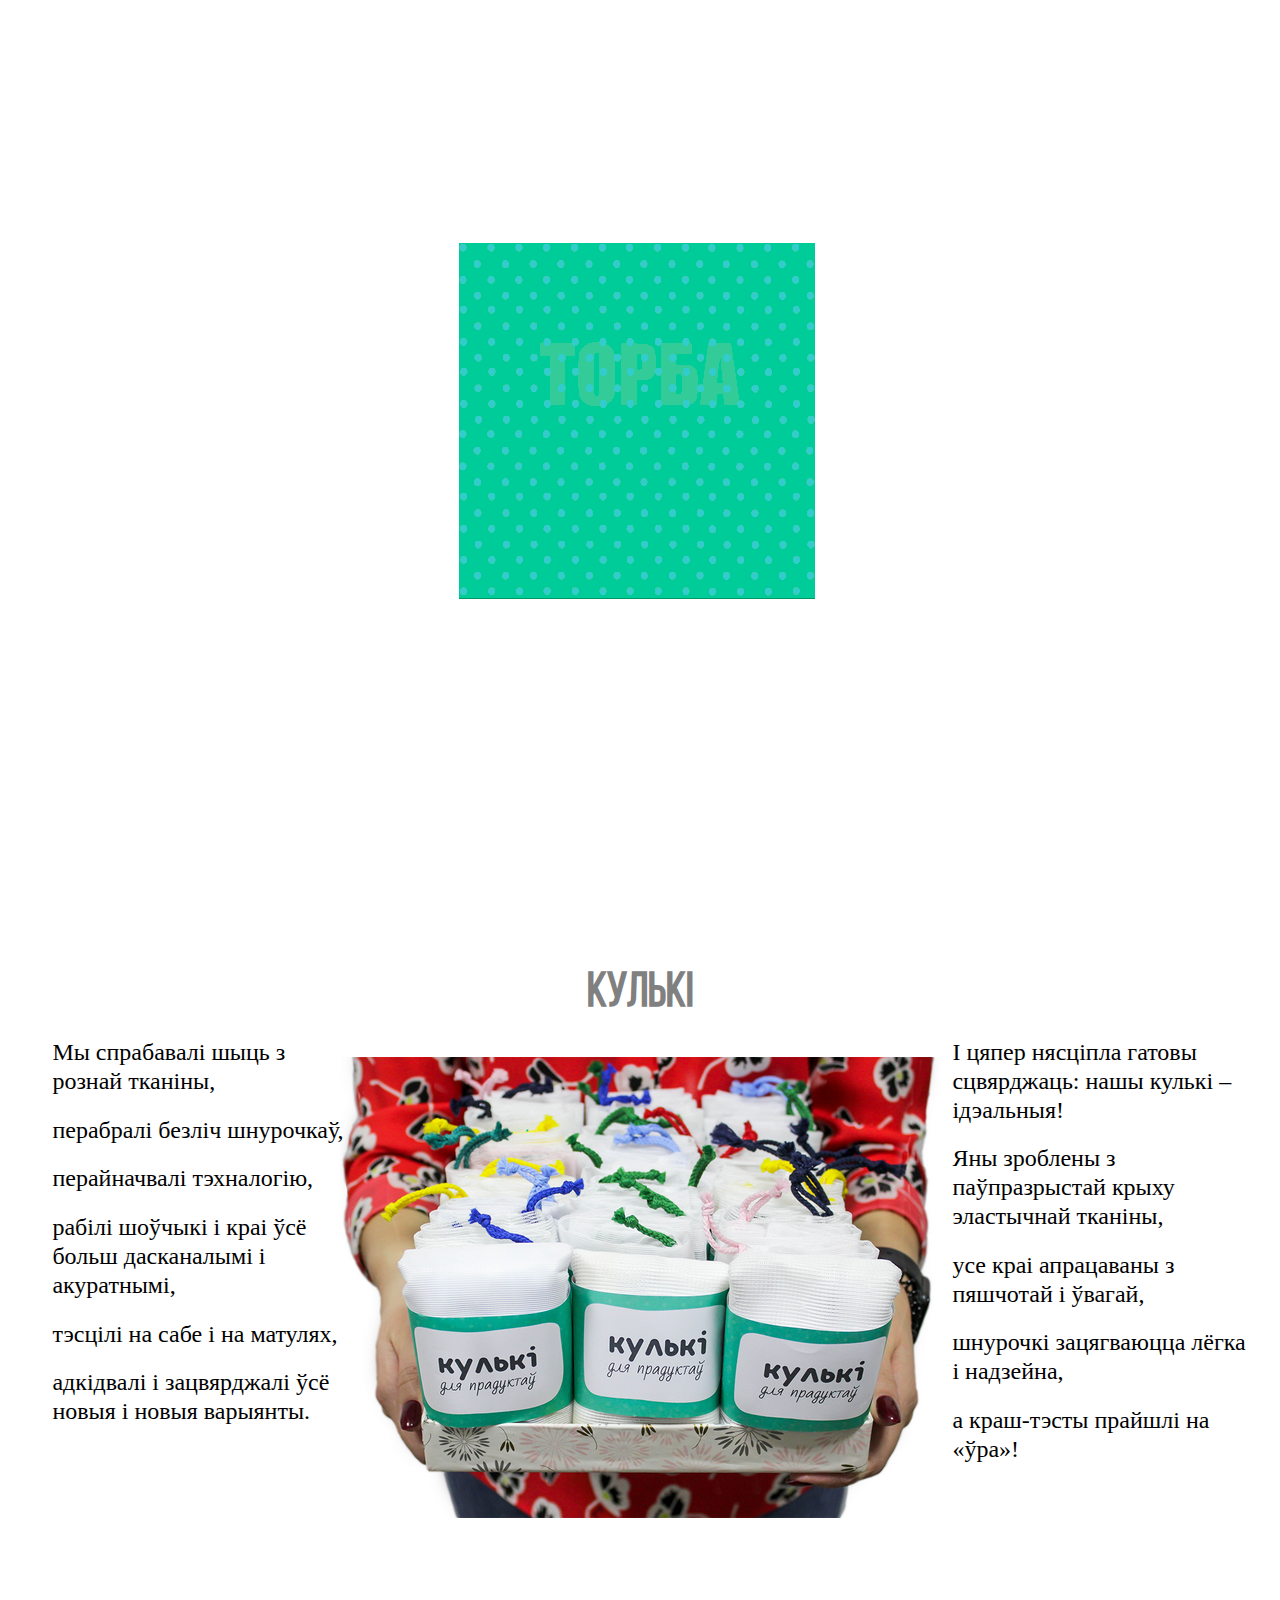
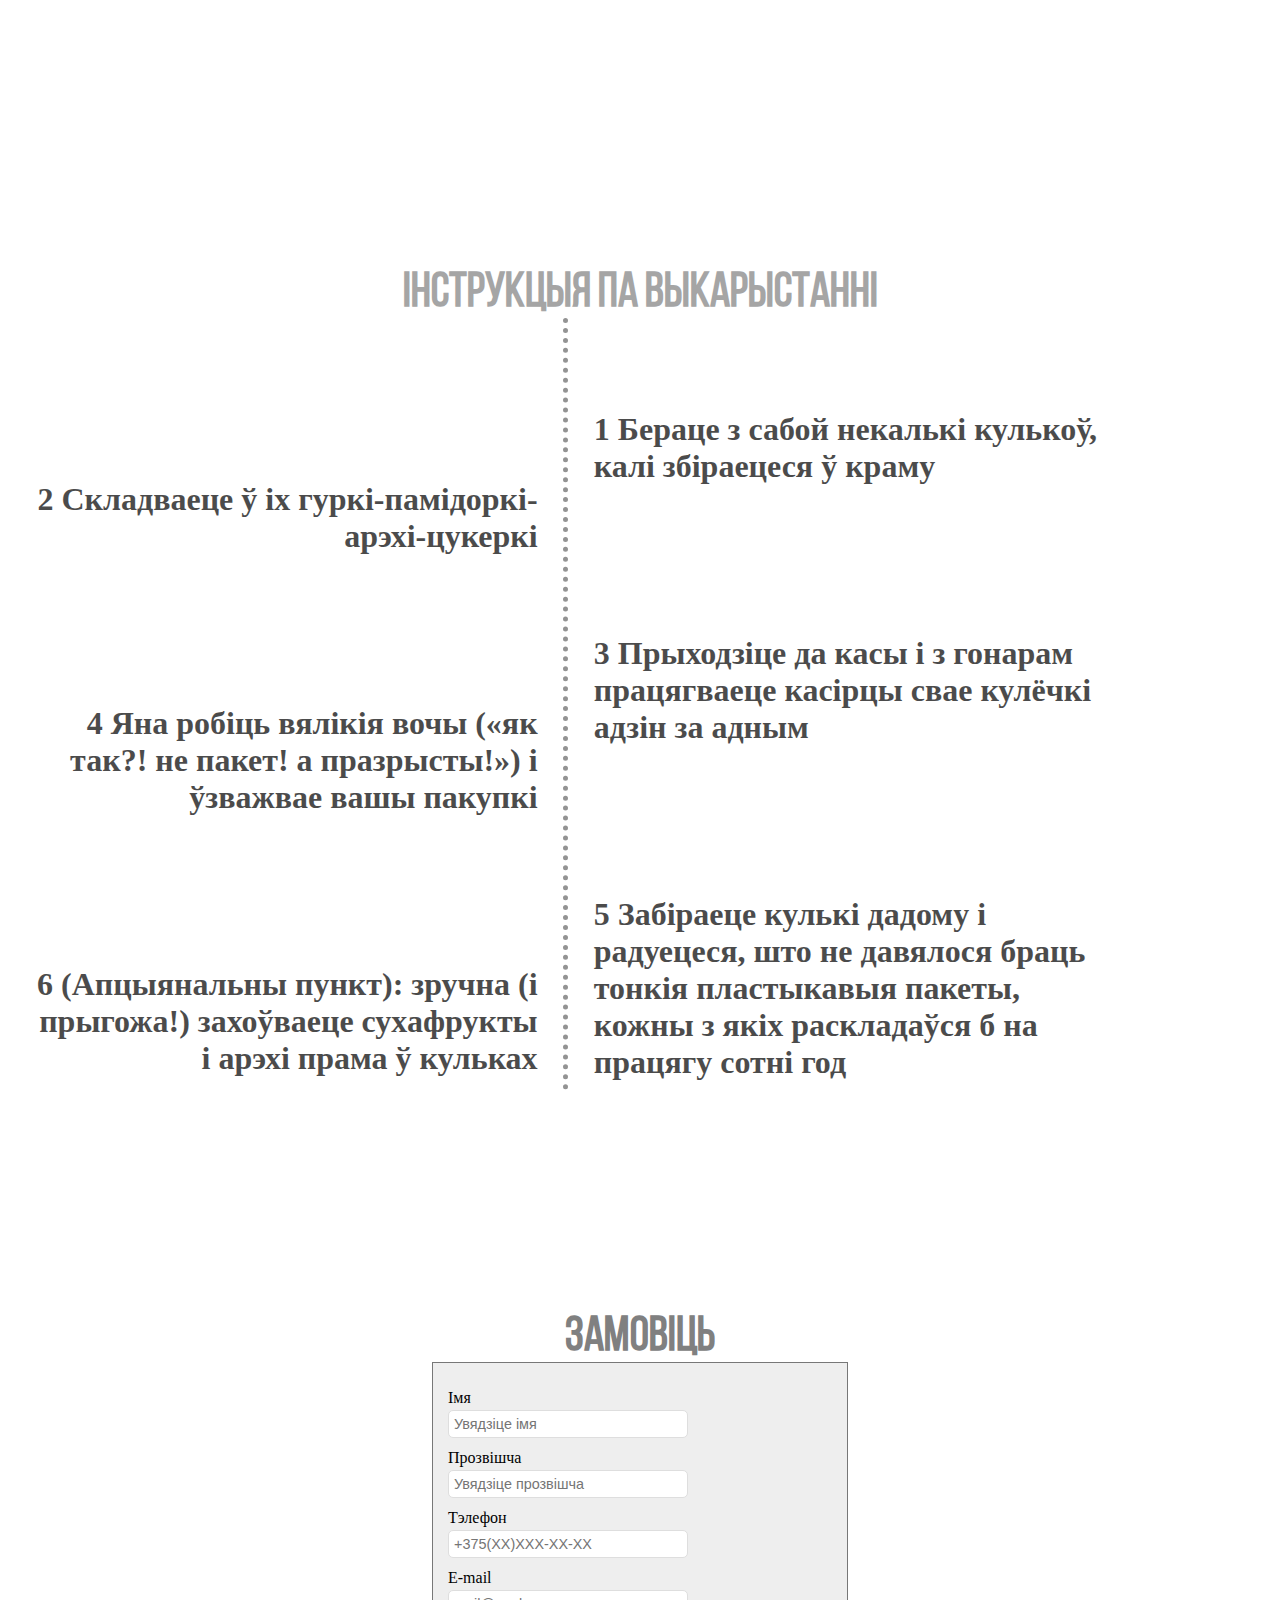
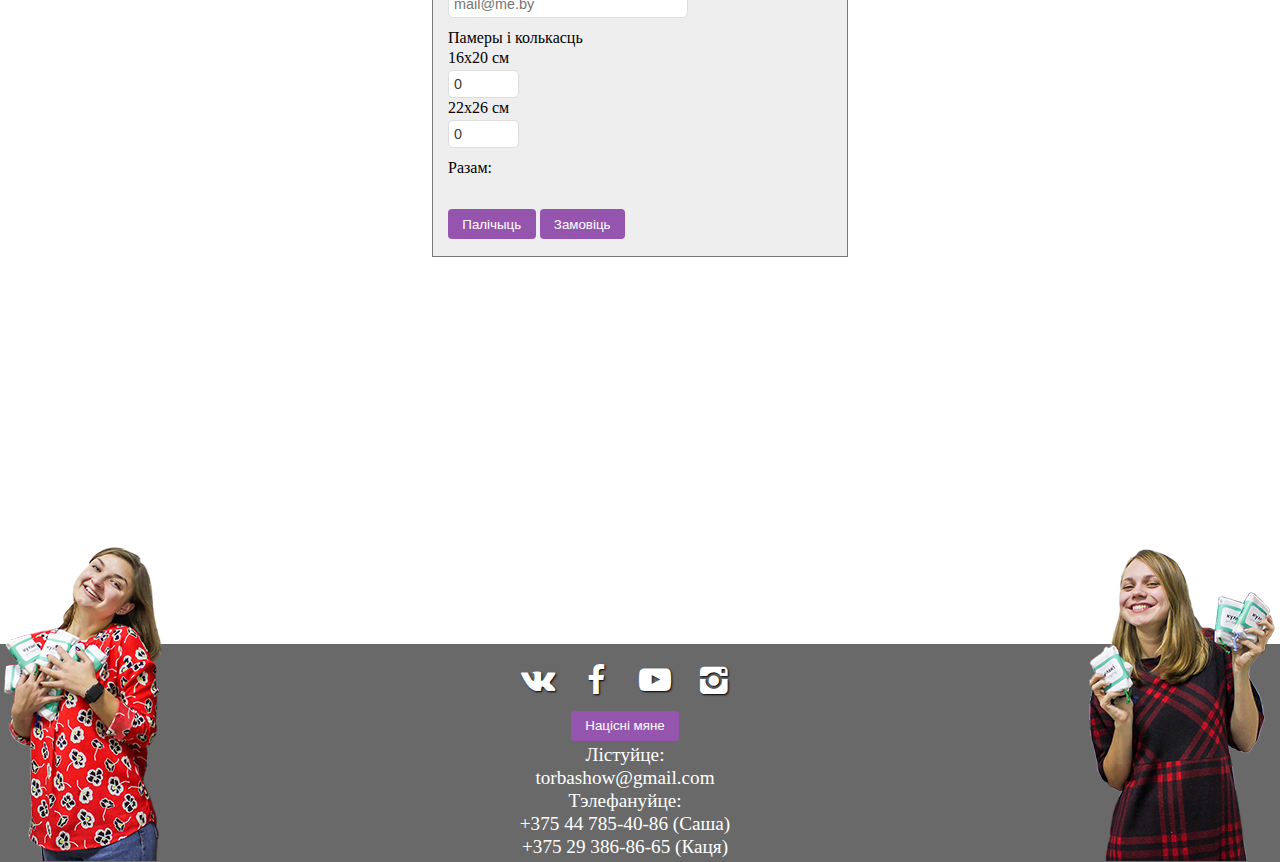
<file: index.html>
﻿<!doctype html>
<html lang="ru">
<head>
	<meta charset="utf-8">
	<title>Торба шоу</title>
	<link rel="stylesheet" href="reset.css">
	<link rel="stylesheet" href="style.css">
	<link rel="shortcut icon" href="img/favicon.png" type="image/png">
	<link rel="stylesheet" href="icons/css/fontello.css">
	<!-- ПАРАЛЛАКС -->
	<script src="js-plugins/jquery-3.3.1.min.js"></script>
	<script src="https://ajax.googleapis.com/ajax/libs/jquery/1.11.0/jquery.min.js"></script>	
	<script src="js-plugins/parallax.min.js"></script>
	<!-- Slider -->
	<script src="js/script.js"></script>

</head>
<body>
<!-- ПРЕДЗАГРУЗЧИК -->
<div class="preloader"></div>

<!-- АУДИО -->
<audio src="sound/music.mp3" loop autoplay></audio>
	<header>
			<nav>
		<div class="logo"><!-- лого -->
			<a href="index.html"><img src="img/logo70.jpg" alt="logo_Torba_Show"></a>
		</div>
			<a href="#galounaja" class="menu">Галоўная</a>
			<a>|</a>
			<a href="#kulki" class="menu">Кулькі</a>
			<a>|</a>
			<a href="#instrukcia" class="menu">Iнструкцыя</a>
			<a>|</a>
			<a href="#zamovic" class="menu">Замовіць</a>
			<a>|</a>
			<a href="#kantakty" class="menu">Кантакты</a>
			<a>|</a>
			<a href="https://vk.com/torbashow" target="_blank"><i class="icon-vkontakte"></i></a>
			<a href="https://www.facebook.com/torbashow/" target="_blank"><i class="icon-facebook"></i></a>
			<a href="https://www.youtube.com/channel/UCAs-0EcIlmJs5XvZGNmRUwQ/videos" target="_blank"><i class="icon-youtube-play"></i></a>
			<a href="https://www.instagram.com/torbashow/" target="_blank"><i class="icon-instagram"></i></a>
		<div style="clear: both"></div>
		</nav>
	</header>	
	
	<!-- слайдер -->
	<section >
		<div class="container">
		<p><a name="galounaja"></a></p>
			<ul id="slides">
				<li class="slide showing" id="pic1"><p>Сустракайце</p></li>
				<li class="slide" id="pic2"><p>Альтэрнатыву пакетам -</p></li>
				<li class="slide" id="pic3"><p>Кулькі</p></li>
			</ul>
			<!-- кнопки слайдера -->
			<div class="buttons">
				<button class="controls" id="previous"><</button>
				<button class="controls" id="next">></button>
			</div>
		</div>
	</section>

	<section class="first">	
		<a name="kulki"></a>
		<h2>Кулькі</h2>
		<div class="left">
			<ul>
				<li class="leftLi">Мы спрабавалі шыць з рознай тканіны,</li>
				<li class="leftLi">перабралі безліч шнурочкаў,</li>
				<li class="leftLi">перайначвалі тэхналогію,</li>
				<li class="leftLi">рабілі шоўчыкі і краі ўсё больш дасканалымі і акуратнымі,</li>
				<li class="leftLi">тэсцілі на сабе і на матулях,</li>
				<li class="leftLi">адкідвалі і зацвярджалі ўсё новыя і новыя варыянты.</li>
			</ul>
		</div>
		<div class="right">
			<ul>
				<li class="rightLi">І цяпер нясціпла гатовы сцвярджаць: нашы кулькі – ідэальныя!</li>
				<li class="rightLi">Яны зроблены з паўпразрыстай крыху эластычнай тканіны,</li>
				<li class="rightLi">усе краі апрацаваны з пяшчотай і ўвагай,</li>
				<li class="rightLi">шнурочкі зацягваюцца лёгка і надзейна,</li>
				<li class="rightLi">а краш-тэсты прайшлі на «ўра»!</li>
			</ul>
		</div>
		<div class="center"></div>
	</section>
		
	<section class="second">
		<a name="instrukcia"></a>
		<div class="parallax-window" data-parallax="scroll" data-image-src="img/second.jpg">
			<h2>Iнструкцыя па выкарыстанні</h2>
			<div class="containerSecond">
				<ul class="left-content">
					<li>2 Складваеце ў іх гуркі-памідоркі-арэхі-цукеркі</li>
					<li>4 Яна робіць вялікія вочы («як так?! не пакет! а празрысты!») і ўзважвае вашы пакупкі</li>
					<li>6 (Апцыянальны пункт): зручна (і прыгожа!) захоўваеце сухафрукты і арэхі прама ў кульках</li>
				</ul>
				<ul class="right-content">
					<li>1 Бераце з сабой некалькі кулькоў, калі збіраецеся ў краму</li>
					<li>3 Прыходзіце да касы і з гонарам працягваеце касірцы свае кулёчкі адзін за адным</li>
					<li>5 Забіраеце кулькі дадому і радуецеся, што не давялося браць тонкія пластыкавыя пакеты, кожны з якіх раскладаўся б на працягу сотні год</li>
				</ul>
			</div>
		</div>
	</section>

	<section class="third">
		<a name="zamovic"></a>
		<div class="parallax-window" data-parallax="scroll" data-image-src="img/fon.jpg">
			<h2>Замовіць</h2>
			<form name="myForm" onsubmit="return validate(this);">
				<label>Імя</label>
					<input type="text" name="ima" size=25 placeholder="Увядзіце імя">	
				<label>Прозвішча</label>
					<input type="text" name="family" size=25 placeholder="Увядзіце прозвішча">
				<label>Тэлефон</label>
					<input type="text" name="tel" size=25 placeholder="+375(ХХ)ХХХ-ХХ-ХХ">	
				<label>E-mail</label>
					<input type="text" name="mail" size=25 placeholder="mail@me.by">
				<label>Памеры і колькасць</label>
					<p>16х20 см</p>
					<input type="number" size="3" name="num16" min="0" max="100" value="0" id="num16">
					<p>22х26 см</p>
					<input type="number" size="3" name="num22" min="0" max="100" value="0" id="num22">
				<label>Разам:</label><div id="result"></div>
			
				<button class="btn" type="button" onclick="calculate()">Палічыць</button>
				<button class="btn" name="order" type="submit" value="Замовіць">Замовіць</button>	
			</form>
		</div>
	</section>

	<footer class="topFooter">
		<a name="kantakty"></a>
			<div id="img1"></div>
			<div id="img2"></div>
			<div class="footerLogo"></div>
	</footer>

	<footer class="bottomFooter"> 
		<div class="socialFooter">
			<a href="https://vk.com/torbashow" target="_blank"><i class="icon-vkontakte"></i></a>
			<a href="https://www.facebook.com/torbashow/" target="_blank"><i class="icon-facebook"></i></a>
			<a href="https://www.youtube.com/channel/UCAs-0EcIlmJs5XvZGNmRUwQ/videosshow/" target="_blank"><i class="icon-youtube-play"></i></a>
			<a href="https://www.instagram.com/torbashow/" target="_blank"><i class="icon-instagram"></i></a>
		</div>
		<button class="btn" onclick="move()" name="pressMe">Націсні мяне</button>
		<p>Лістуйце:</p>
		<p>torbashow@gmail.com</p>
		<p>Тэлефануйце:</p>
		<p>+375 44 785-40-86 (Саша)</p>
		<p>+375 29 386-86-65 (Каця)</p>
	</footer>
</body>
</html>
</file>
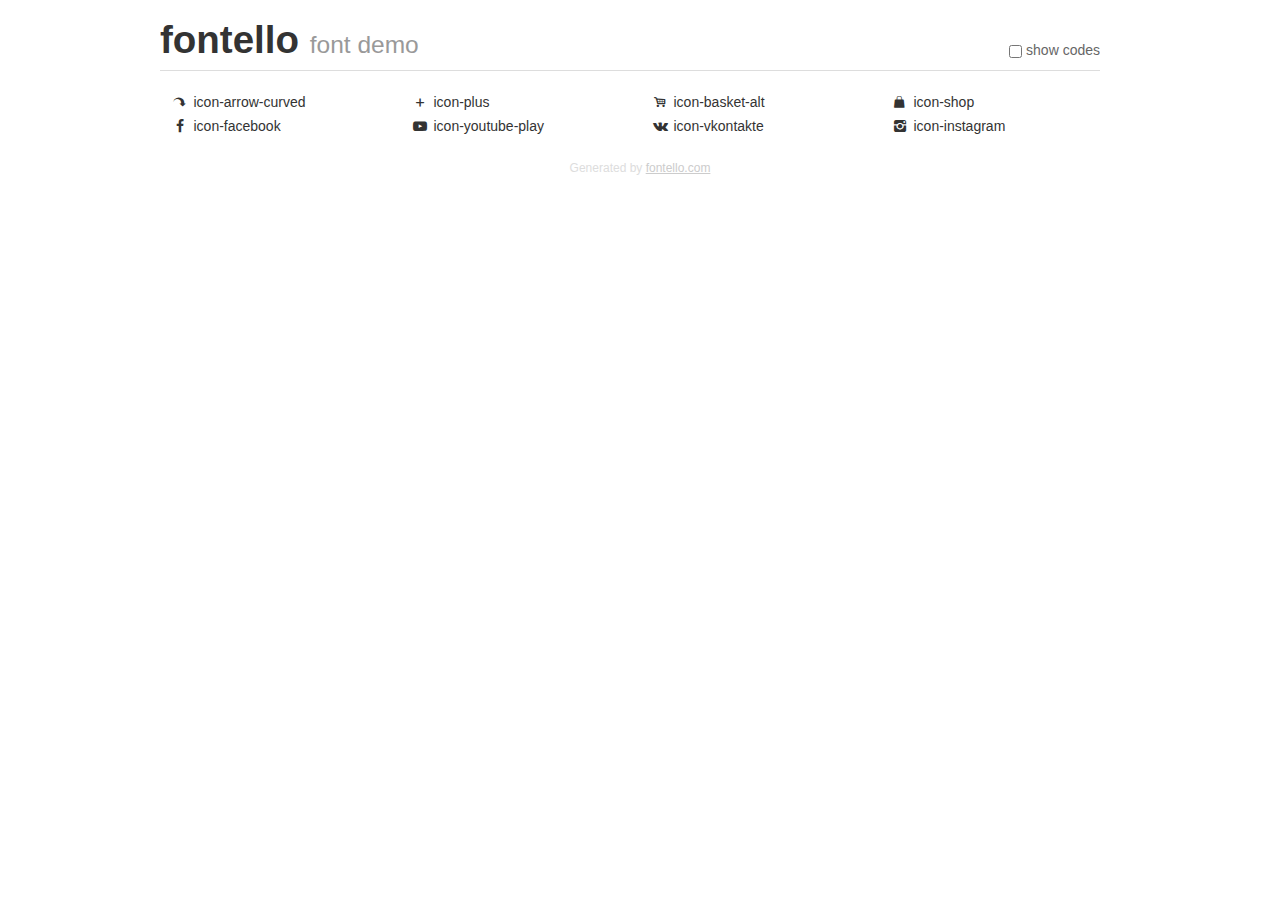
<file: icons/demo.html>
<!DOCTYPE html>
<html>
  <head><!--[if lt IE 9]><script language="javascript" type="text/javascript" src="//html5shim.googlecode.com/svn/trunk/html5.js"></script><![endif]-->
    <meta charset="UTF-8"><style>/*
 * Bootstrap v2.2.1
 *
 * Copyright 2012 Twitter, Inc
 * Licensed under the Apache License v2.0
 * http://www.apache.org/licenses/LICENSE-2.0
 *
 * Designed and built with all the love in the world @twitter by @mdo and @fat.
 */
.clearfix {
  *zoom: 1;
}
.clearfix:before,
.clearfix:after {
  display: table;
  content: "";
  line-height: 0;
}
.clearfix:after {
  clear: both;
}
html {
  font-size: 100%;
  -webkit-text-size-adjust: 100%;
  -ms-text-size-adjust: 100%;
}
a:focus {
  outline: thin dotted #333;
  outline: 5px auto -webkit-focus-ring-color;
  outline-offset: -2px;
}
a:hover,
a:active {
  outline: 0;
}
button,
input,
select,
textarea {
  margin: 0;
  font-size: 100%;
  vertical-align: middle;
}
button,
input {
  *overflow: visible;
  line-height: normal;
}
button::-moz-focus-inner,
input::-moz-focus-inner {
  padding: 0;
  border: 0;
}
body {
  margin: 0;
  font-family: "Helvetica Neue", Helvetica, Arial, sans-serif;
  font-size: 14px;
  line-height: 20px;
  color: #333;
  background-color: #fff;
}
a {
  color: #08c;
  text-decoration: none;
}
a:hover {
  color: #005580;
  text-decoration: underline;
}
.row {
  margin-left: -20px;
  *zoom: 1;
}
.row:before,
.row:after {
  display: table;
  content: "";
  line-height: 0;
}
.row:after {
  clear: both;
}
[class*="span"] {
  float: left;
  min-height: 1px;
  margin-left: 20px;
}
.container,
.navbar-static-top .container,
.navbar-fixed-top .container,
.navbar-fixed-bottom .container {
  width: 940px;
}
.span12 {
  width: 940px;
}
.span11 {
  width: 860px;
}
.span10 {
  width: 780px;
}
.span9 {
  width: 700px;
}
.span8 {
  width: 620px;
}
.span7 {
  width: 540px;
}
.span6 {
  width: 460px;
}
.span5 {
  width: 380px;
}
.span4 {
  width: 300px;
}
.span3 {
  width: 220px;
}
.span2 {
  width: 140px;
}
.span1 {
  width: 60px;
}
[class*="span"].pull-right,
.row-fluid [class*="span"].pull-right {
  float: right;
}
.container {
  margin-right: auto;
  margin-left: auto;
  *zoom: 1;
}
.container:before,
.container:after {
  display: table;
  content: "";
  line-height: 0;
}
.container:after {
  clear: both;
}
p {
  margin: 0 0 10px;
}
.lead {
  margin-bottom: 20px;
  font-size: 21px;
  font-weight: 200;
  line-height: 30px;
}
small {
  font-size: 85%;
}
h1 {
  margin: 10px 0;
  font-family: inherit;
  font-weight: bold;
  line-height: 20px;
  color: inherit;
  text-rendering: optimizelegibility;
}
h1 small {
  font-weight: normal;
  line-height: 1;
  color: #999;
}
h1 {
  line-height: 40px;
}
h1 {
  font-size: 38.5px;
}
h1 small {
  font-size: 24.5px;
}
body {
  margin-top: 90px;
}
.header {
  position: fixed;
  top: 0;
  left: 50%;
  margin-left: -480px;
  background-color: #fff;
  border-bottom: 1px solid #ddd;
  padding-top: 10px;
  z-index: 10;
}
.footer {
  color: #ddd;
  font-size: 12px;
  text-align: center;
  margin-top: 20px;
}
.footer a {
  color: #ccc;
  text-decoration: underline;
}
.the-icons {
  font-size: 14px;
  line-height: 24px;
}
.switch {
  position: absolute;
  right: 0;
  bottom: 10px;
  color: #666;
}
.switch input {
  margin-right: 0.3em;
}
.codesOn .i-name {
  display: none;
}
.codesOn .i-code {
  display: inline;
}
.i-code {
  display: none;
}
@font-face {
      font-family: 'fontello';
      src: url('./font/fontello.eot?82006717');
      src: url('./font/fontello.eot?82006717#iefix') format('embedded-opentype'),
           url('./font/fontello.woff?82006717') format('woff'),
           url('./font/fontello.ttf?82006717') format('truetype'),
           url('./font/fontello.svg?82006717#fontello') format('svg');
      font-weight: normal;
      font-style: normal;
    }
     
     
    .demo-icon
    {
      font-family: "fontello";
      font-style: normal;
      font-weight: normal;
      speak: none;
     
      display: inline-block;
      text-decoration: inherit;
      width: 1em;
      margin-right: .2em;
      text-align: center;
      /* opacity: .8; */
     
      /* For safety - reset parent styles, that can break glyph codes*/
      font-variant: normal;
      text-transform: none;
     
      /* fix buttons height, for twitter bootstrap */
      line-height: 1em;
     
      /* Animation center compensation - margins should be symmetric */
      /* remove if not needed */
      margin-left: .2em;
     
      /* You can be more comfortable with increased icons size */
      /* font-size: 120%; */
     
      /* Font smoothing. That was taken from TWBS */
      -webkit-font-smoothing: antialiased;
      -moz-osx-font-smoothing: grayscale;
     
      /* Uncomment for 3D effect */
      /* text-shadow: 1px 1px 1px rgba(127, 127, 127, 0.3); */
    }
     </style>
    <link rel="stylesheet" href="css/animation.css"><!--[if IE 7]><link rel="stylesheet" href="css/" + font.fontname + "-ie7.css"><![endif]-->
    <script>
      function toggleCodes(on) {
        var obj = document.getElementById('icons');
      
        if (on) {
          obj.className += ' codesOn';
        } else {
          obj.className = obj.className.replace(' codesOn', '');
        }
      }
      
    </script>
  </head>
  <body>
    <div class="container header">
      <h1>fontello <small>font demo</small></h1>
      <label class="switch">
        <input type="checkbox" onclick="toggleCodes(this.checked)">show codes
      </label>
    </div>
    <div class="container" id="icons">
      <div class="row">
        <div class="the-icons span3" title="Code: 0xe800"><i class="demo-icon icon-arrow-curved">&#xe800;</i> <span class="i-name">icon-arrow-curved</span><span class="i-code">0xe800</span></div>
        <div class="the-icons span3" title="Code: 0xe801"><i class="demo-icon icon-plus">&#xe801;</i> <span class="i-name">icon-plus</span><span class="i-code">0xe801</span></div>
        <div class="the-icons span3" title="Code: 0xe803"><i class="demo-icon icon-basket-alt">&#xe803;</i> <span class="i-name">icon-basket-alt</span><span class="i-code">0xe803</span></div>
        <div class="the-icons span3" title="Code: 0xe835"><i class="demo-icon icon-shop">&#xe835;</i> <span class="i-name">icon-shop</span><span class="i-code">0xe835</span></div>
      </div>
      <div class="row">
        <div class="the-icons span3" title="Code: 0xf09a"><i class="demo-icon icon-facebook">&#xf09a;</i> <span class="i-name">icon-facebook</span><span class="i-code">0xf09a</span></div>
        <div class="the-icons span3" title="Code: 0xf16a"><i class="demo-icon icon-youtube-play">&#xf16a;</i> <span class="i-name">icon-youtube-play</span><span class="i-code">0xf16a</span></div>
        <div class="the-icons span3" title="Code: 0xf189"><i class="demo-icon icon-vkontakte">&#xf189;</i> <span class="i-name">icon-vkontakte</span><span class="i-code">0xf189</span></div>
        <div class="the-icons span3" title="Code: 0xf32d"><i class="demo-icon icon-instagram">&#xf32d;</i> <span class="i-name">icon-instagram</span><span class="i-code">0xf32d</span></div>
      </div>
    </div>
    <div class="container footer">Generated by <a href="http://fontello.com">fontello.com</a></div>
  </body>
</html>
</file>
<file: style.css>
﻿@font-face {
	font-family: "Bebas Neue Regular"; 
	src: url('font/BebasNeueRegular.ttf') format('truetype'),
	url('font/BebasNeueRegular.woff') format('woff'),
	url('font/BebasNeueRegular.svg') format('svg');
	font-weight: normal;
	font-style: normal; 
}
/* иконочный шрифт - подключение */
@font-face {
  font-family: 'fontello';
  src: url('icons/font/fontello.eot?31919061');
  src: url('icons/font/fontello.eot?31919061#iefix') format('embedded-opentype'),
  url('icons/font/fontello.woff?31919061') format('woff'),
  url('icons/font/fontello.ttf?31919061') format('truetype'),
  url('icons/font/fontello.svg?31919061#fontello') format('svg');
  font-weight: normal;
  font-style: normal;
}
[class^="icon-"]:before, [class*=" icon-"]:before {
    font-family: "fontello";
    font-style: normal;
    font-weight: normal;
   }
/* иконочный шрифт - подключение - конец */
/* ПРЕДЗАГРУЗЧИК НАЧАЛО */
.preloader {
    position: fixed;
    left: 0px;
    top: 0px;
    width: 100%;
    height: 100%;
    z-index: 999999;
    background: url(img/preloaderTSH.gif) center no-repeat #fff;
    text-align: center;
}
/* ПРЕДЗАГРУЗЧИК КОНЕЦ */
/* ПАРАЛЛАКС */
.parallax-window {
    min-height: 400px;
    background: transparent;
}
/* ПАРАЛЛАКС _ КОНЕЦ */
/*common*/
html {/*цвет подложки*/
	background-color: transparent;
}
ul {
	list-style: none;
}
a {
	display: block;
}
.menu:hover {
	 border-bottom: 3px solid pink;
    padding-bottom: 1px;
}
h2 {
	font: bold 3em 'Bebas Neue Regular';
	margin: 0 auto;
	padding-top: 70px;
	text-align: center;
	color: grey;
}
/*ЛОГО - НАЧАЛО*/
.logo {
	position: fixed;
	z-index: 11;
	float: left;
}
/*ЛОГО - КОНЕЦ*/
/*МЕНЮ _ НАЧАЛО*/
nav {
	position: fixed;
	left: 0;
    top: 0;
	text-align: center;
	background-image: url(img/polcadot70.jpg);
	background-repeat: repeat-x;
	z-index: 10;
	width: 100%;
	height: 70px;
	line-height: 70px;
}
nav a {
	display: inline-block;
	font: bold 2em 'Bebas Neue Regular';
	color: white;
	text-shadow: 1px 1px 2px black;
}
/*соцсети*/ /* иконочный шрифт */
.icon-vkontakte, .icon-facebook, .icon-youtube-play, .icon-instagram {
	list-style-type: none;
	font-family: "fontello";
	font-style: normal;
	font-weight: normal;
	font-size: .9em;
	margin: 0 5px;
	color: white;
	display: inline-block;
	height: 45px;
	width: 45px;
  	border-radius: 50%;	
}
.icon-arrow-curved:before {content: '\e800';}
.icon-plus:before {content: '\e801';}
.icon-vkontakte:before {content: '\f189';}
.icon-facebook:before {content: '\f09a'; }
.icon-youtube-play:before {content: '\f16a'; }
.icon-instagram:before {content: '\f32d'; }
.icon-vkontakte:hover {background-color: #4c75a3;}
.icon-facebook:hover {background-color: #3b5999;}
.icon-youtube-play:hover{background-color: #cd201f;}
.icon-instagram:hover{background-color: #e4405f;}
/* конец иконочный шрифт */
/*МЕНЮ _ КОНЕЦ*/
/*СЛАЙДЕР*/
#slides {
	position: relative;
	margin: 0 auto;
	list-style-type: none;
	background-size: cover;
	background-repeat: no-repeat;
    background-position: top center;
    min-height: 100vh;
	display: flex;
}
.slide {
	position: absolute;
	left: 0px;
	top: 0px;
	width: 100%;
	height: 100%;
	opacity: 0;
	z-index: 1;
	-webkit-transition: opacity 1s;
	-moz-transition: opacity 1s;
	-o-transition: opacity 1s;
	transition: opacity 1s;
}
.showing {
	opacity: 1;
	z-index: 2;
}
#pic1 {
	background-image: url(img/slide1.jpg);
	background-repeat: no-repeat;
}
#pic2 {
	background-image: url(img/slide2.jpg);
	background-repeat: no-repeat;
}
#pic3 {
	background-image: url(img/slide3.jpg);
	background-repeat: no-repeat;
}
#slides>li>p {
	font: bold 200px 'Bebas Neue Regular';
	margin: 150px 100px 100px 100px;
	color: white;
	text-shadow: 1px 1px 2px black;
	text-align: center;
} 
.showing p {
	-webkit-animation-name: slideInUp, slideOutDown;
	-webkit-animation-duration: 1s, 1s;
	-webkit-animation-delay: 0s, 8s;
	animation-name: slideInUp, slideOutDown;
	animation-duration: 1s, 1s;
	animation-delay: 0s, 8s;
}
/*КОНЕЦ СЛАЙДЕРА*/
/* кнопки слайдера*/
.controls{
  background: rgba(51, 51, 51, .5);
  color: #fff;
  border: none;
  padding: 20px 0px;
  font-size: 20px;
  cursor: pointer;
  border: 2px solid #fff;
  margin: 0px 20px 0px 20px;
  width: 70px;
}
.controls:hover,
.controls:focus{
  background: #eee;
  color: #333;
}
.container{
  position: relative;
}
.buttons{
  position: absolute;
  top: 50%;
  z-index: 9;
  font-size: 0px;
  width: 100%;
}
#previous {
	/* position: absolute; */
	/* left: 0px; */
}
#next {
  right: 0px;
  float: right;
  margin-left: auto;
}
/* конец кнопок слайдера */
/*ВОТОРОЙ СКРОЛЛ*/
.left {
	float: left;
	width: 25%;
	margin-left: 30px;
}
.leftLi, .rightLi {
	margin-top: 20px;
}
.leftColumnStyle {
	-webkit-animation-name: moveRightColumnLeft;
	-webkit-animation-duration: 2s;
	-webkit-animation-delay: 0s;
	animation-name: moveRightColumnLeft;
	animation-duration: 2s;
	animation-delay: 0s;
}
.rightColumnStyle {
	-webkit-animation-name: moveLeftColumnRight;
	-webkit-animation-duration: 2s;
	-webkit-animation-delay: 0s;
	animation-name: moveLeftColumnRight;
	animation-duration: 2s;
	animation-delay: 0s;
}
.right {
	float: right;
	width: 25%;
	margin-right: 30px;
}
.center {
	margin: 0 auto;
	background-color: white;
	background-image: url(img/first600.png);
	background-repeat: no-repeat;
	background-position: center;
	width: 700px;
	height: 538px;
}
.first,.second, .third {
	min-height: 100vh;
	width: 100%;
	height: 100%;
}
.first li{
	font-family: Georgia;
	font-size: 1.5em;
}
.first p {
	font: bold 35px 'Bebas Neue Regular';
	text-shadow: 1px 1px 2px black;
	text-align: center;
}
/*ОБЩЕЕ ДЛЯ ВТОРОГО И ТРЕТЬЕГО СКРОЛА - КОНЕЦ*/
/*ВТОРОЙ БЛОК*/
.second {
	background-color: white;
	opacity: 0.7;	
}
.containerSecond {
	width:100%;
	margin:0 auto;
	overflow:auto;
}
.right-content, .left-content {
	float:left;
	display:block;
	width:40%;
	padding:1% 2%;
}
.left-content {
	border-right:5px dotted #666;	
	text-align:right;
}
.left-content li {
	margin:150px 0 0;
}
.right-content li {
	margin:80px 0 150px;
}
.containerSecond li {
	font: bold 2em Georgia;
	-webkit-transition: all 0.7s ease-in-out;
	-moz-transition: all 0.7 ease-in-out;
	-ms-transition: all 0.7s ease-in-out;
	-o-transition: all 0.7s ease-in-out;
	transition: all 0.7s ease-in-out;	
}
.left-content .more-padding {
  padding-right:100px;
}
.right-content .more-padding {
  padding-left:100px;
}
/*ВТОРОЙ БЛОК КОНЕЦ*/
/*ФОРМА - НАЧАЛО*/
form{
	padding:15px;
	font-family:Georgia;
	width:30%;
	margin:0 auto;
	background:#eeeeee;
	border:1px #777777 solid;
}
label {
    display:block;
    margin-top:10px;
}
input{
	border:1px solid #dedede;
	padding:5px;
	margin-top:3px;
	font-size:0.9em;
	color:#3a3a3a;
	-moz-border-radius:5px;
	-webkit-border-radius:5px;
	border-radius:5px;
}
input[submit]{
	color:white;
}
input:focus {
	border:1px solid #97d6eb;
}
/* Кнопка */
.btn {
	margin: 2px 0;
	border: solid 1px transparent;
	border-radius: 4px;
	padding: 0.5em 1em;
	color: #ffffff;
	background-color: #9555af;
}
.btn:active {
  transform: translateY(1px);
  filter: saturate(150%);
}
.btn:hover {
  color: #9050aa;
  border-color: currentColor;
  background-color: white;
}
/* Firefox: сбрасываем внутреннюю границу при фокусе */
.btn::-moz-focus-inner {
  border: none;
}
/* убеждаемся, что есть видимые границы при фокусе */
.btn:focus {
  outline: none;
  box-shadow: 0 0 0 3px rgba(255, 105, 180, 0.5),
    0 0 0 1.5px rgba(255, 105, 180, 0.5);
}
/* скрываем фокусные стили, если используется не клавиатура */
.js-focus-visible .btn:focus:not(.focus-visible) {
  box-shadow: none;
}
/* КНОПКА ЗАМОВИЦЬ _КОНЕЦ */
.vld{
	background-color:#eeeeee;
	border:0px
}
span{
	color: red;
	}
#result {
	height: 30px;
	color: red;
}
/*ФОРМА - КОНЕЦ*/
/*ФУТЕР _ НАЧАЛО*/
.bottomFooter {
	width: 100%;
	/* height: 30%; */
	height: 178px;
	background-color: dimgray;
	text-align: center;
	margin: 0 auto;
	padding: 20px 0;
}

.footerLogo {
	width: 100px;
	height: 100px;
}
#img1 {
	background-image: url(img/katya3.png);
	background-repeat: no-repeat;
	width: 167px;
	height: 317px;
	float: left;
	bottom:0;
}
.img1Style {
	-webkit-animation-name: moveRightImg1, moveLeftImg1;
	-webkit-animation-duration: 5s, 5s;
	-webkit-animation-delay: 0s, 5s;
	animation-name: moveRightImg1, moveLeftImg1;
	animation-duration: 5s, 5s;
	animation-delay: 0s, 5s;
}
#img2 {
	background-image: url(img/sasha3.png);
	background-repeat: no-repeat;
	width: 197px;
	height: 317px;
	float: right;	
}
.img2Style {
	-webkit-animation-name: moveLeftImg2, moveRightImg2;
	-webkit-animation-duration: 5s, 5s;
	-webkit-animation-delay: 0s, 5s;
	animation-name: moveLeftImg2, moveRightImg2;
	animation-duration: 5s, 5s;
	animation-delay: 0s, 5s;
	
}
.socialFooter a {
display: inline-block;
	font: bold 35px 'Bebas Neue Regular';
	color: white;
	text-shadow: 1px 1px 2px black;
}
.bottomFooter p {
	font-family: Georgia;
	font-size: 1.2em;	
	color: white;
}
/*ФУТЕР _ КОНЕЦ*/
/*КЛЮЧЕВЫЕ КАДРЫ СЛАЙДЕРА*/
@keyframes slideInUp {
	from {	/*текст не виден и опущен на 50 пикселей*/
	opacity: 0;
	-webkit-transform: translateY(120px);
    -ms-transform: translateY(120px);
    transform: translateY(120px);
	}
	to {
	opacity: 1;
	-webkit-transform: translateY(0px);
    -ms-transform: translateY(0px);
    transform: translateY(0px);
	}	
}

@keyframes slideOutDown {
	from {	
	opacity: 1;
	-webkit-transform: translateY(0px);
    -ms-transform: translateY(0px);
    transform: translateY(0px);
	}
	to {
	opacity: 0;
	-webkit-transform: translateY(80px);
    -ms-transform: translateY(80px);
    transform: translateY(80px);
	}	
}

/*Изображения футера*/
@keyframes moveRightImg1 {
	from {	/*объект за границей экрана*/
	-webkit-transform: translateX(-200px);
    -ms-transform: translateX(-200px);
    transform: translateX(-200px);
	}
	to {
	-webkit-transform: translateX(500px);
    -ms-transform: translateX(500px);
    transform: translateX(500px);
	}	
}

@keyframes moveLeftImg1{
	from {	
	-webkit-transform: translateX(500px);
    -ms-transform: translateX(500px);
    transform: translateX(500px);
	}
	to {
	-webkit-transform: translateX(0px);
    -ms-transform: translateX(0px);
    transform: translateX(0px);
	}	
}

@keyframes moveLeftImg2 {
	from {
	-webkit-transform: translateX(200px);
    -ms-transform: translateX(200px);
    transform: translateX(200px);
	}
	to {
	-webkit-transform: translateX(-500px);
    -ms-transform: translateX(-500px);
    transform: translateX(-500px);
	}	
}

@keyframes moveRightImg2{
	from {	
	-webkit-transform: translateX(-500px);
    -ms-transform: translateX(-500px);
    transform: translateX(-500px);
	}
	to {
	-webkit-transform: translateX(0px);
    -ms-transform: translateX(0px);
    transform: translateX(0px);
	}	
}
/*Колонки второго экрана*/
/*левая*/
@keyframes moveRightColumnLeft {
	from {	/*объект за границей экрана*/
	-webkit-transform: translateX(-300px);
    -ms-transform: translateX(-300px);
    transform: translateX(-300px);
	}
	to {
	-webkit-transform: translateX(0px);
    -ms-transform: translateX(0px);
    transform: translateX(0px);
	}	
}

/*правая*/
@keyframes moveLeftColumnRight{
	from {
	-webkit-transform: translateX(300px);
    -ms-transform: translateX(300px);
    transform: translateX(300px);
	}
	to {
	-webkit-transform: translateX(0px);
    -ms-transform: translateX(0px);
    transform: translateX(0px);
	}	
}
</file>
<file: icons/css/fontello.css>
@font-face {
  font-family: 'fontello';
  src: url('../font/fontello.eot?3092226');
  src: url('../font/fontello.eot?3092226#iefix') format('embedded-opentype'),
       url('../font/fontello.woff2?3092226') format('woff2'),
       url('../font/fontello.woff?3092226') format('woff'),
       url('../font/fontello.ttf?3092226') format('truetype'),
       url('../font/fontello.svg?3092226#fontello') format('svg');
  font-weight: normal;
  font-style: normal;
}
/* Chrome hack: SVG is rendered more smooth in Windozze. 100% magic, uncomment if you need it. */
/* Note, that will break hinting! In other OS-es font will be not as sharp as it could be */
/*
@media screen and (-webkit-min-device-pixel-ratio:0) {
  @font-face {
    font-family: 'fontello';
    src: url('../font/fontello.svg?3092226#fontello') format('svg');
  }
}
*/
 
 [class^="icon-"]:before, [class*=" icon-"]:before {
  font-family: "fontello";
  font-style: normal;
  font-weight: normal;
  speak: none;
 
  display: inline-block;
  text-decoration: inherit;
  width: 1em;
  margin-right: .2em;
  text-align: center;
  /* opacity: .8; */
 
  /* For safety - reset parent styles, that can break glyph codes*/
  font-variant: normal;
  text-transform: none;
 
  /* fix buttons height, for twitter bootstrap */
  line-height: 1em;
 
  /* Animation center compensation - margins should be symmetric */
  /* remove if not needed */
  margin-left: .2em;
 
  /* you can be more comfortable with increased icons size */
  /* font-size: 120%; */
 
  /* Font smoothing. That was taken from TWBS */
  -webkit-font-smoothing: antialiased;
  -moz-osx-font-smoothing: grayscale;
 
  /* Uncomment for 3D effect */
  /* text-shadow: 1px 1px 1px rgba(127, 127, 127, 0.3); */
}
 
.icon-arrow-curved:before { content: '\e800'; } /* '' */
.icon-plus:before { content: '\e801'; } /* '' */
.icon-basket-alt:before { content: '\e803'; } /* '' */
.icon-shop:before { content: '\e835'; } /* '' */
.icon-facebook:before { content: '\f09a'; } /* '' */
.icon-youtube-play:before { content: '\f16a'; } /* '' */
.icon-vkontakte:before { content: '\f189'; } /* '' */
.icon-instagram:before { content: '\f32d'; } /* '' */
</file>
<file: icons/css/animation.css>
/*
   Animation example, for spinners
*/
.animate-spin {
  -moz-animation: spin 2s infinite linear;
  -o-animation: spin 2s infinite linear;
  -webkit-animation: spin 2s infinite linear;
  animation: spin 2s infinite linear;
  display: inline-block;
}
@-moz-keyframes spin {
  0% {
    -moz-transform: rotate(0deg);
    -o-transform: rotate(0deg);
    -webkit-transform: rotate(0deg);
    transform: rotate(0deg);
  }

  100% {
    -moz-transform: rotate(359deg);
    -o-transform: rotate(359deg);
    -webkit-transform: rotate(359deg);
    transform: rotate(359deg);
  }
}
@-webkit-keyframes spin {
  0% {
    -moz-transform: rotate(0deg);
    -o-transform: rotate(0deg);
    -webkit-transform: rotate(0deg);
    transform: rotate(0deg);
  }

  100% {
    -moz-transform: rotate(359deg);
    -o-transform: rotate(359deg);
    -webkit-transform: rotate(359deg);
    transform: rotate(359deg);
  }
}
@-o-keyframes spin {
  0% {
    -moz-transform: rotate(0deg);
    -o-transform: rotate(0deg);
    -webkit-transform: rotate(0deg);
    transform: rotate(0deg);
  }

  100% {
    -moz-transform: rotate(359deg);
    -o-transform: rotate(359deg);
    -webkit-transform: rotate(359deg);
    transform: rotate(359deg);
  }
}
@-ms-keyframes spin {
  0% {
    -moz-transform: rotate(0deg);
    -o-transform: rotate(0deg);
    -webkit-transform: rotate(0deg);
    transform: rotate(0deg);
  }

  100% {
    -moz-transform: rotate(359deg);
    -o-transform: rotate(359deg);
    -webkit-transform: rotate(359deg);
    transform: rotate(359deg);
  }
}
@keyframes spin {
  0% {
    -moz-transform: rotate(0deg);
    -o-transform: rotate(0deg);
    -webkit-transform: rotate(0deg);
    transform: rotate(0deg);
  }

  100% {
    -moz-transform: rotate(359deg);
    -o-transform: rotate(359deg);
    -webkit-transform: rotate(359deg);
    transform: rotate(359deg);
  }
}
</file>
